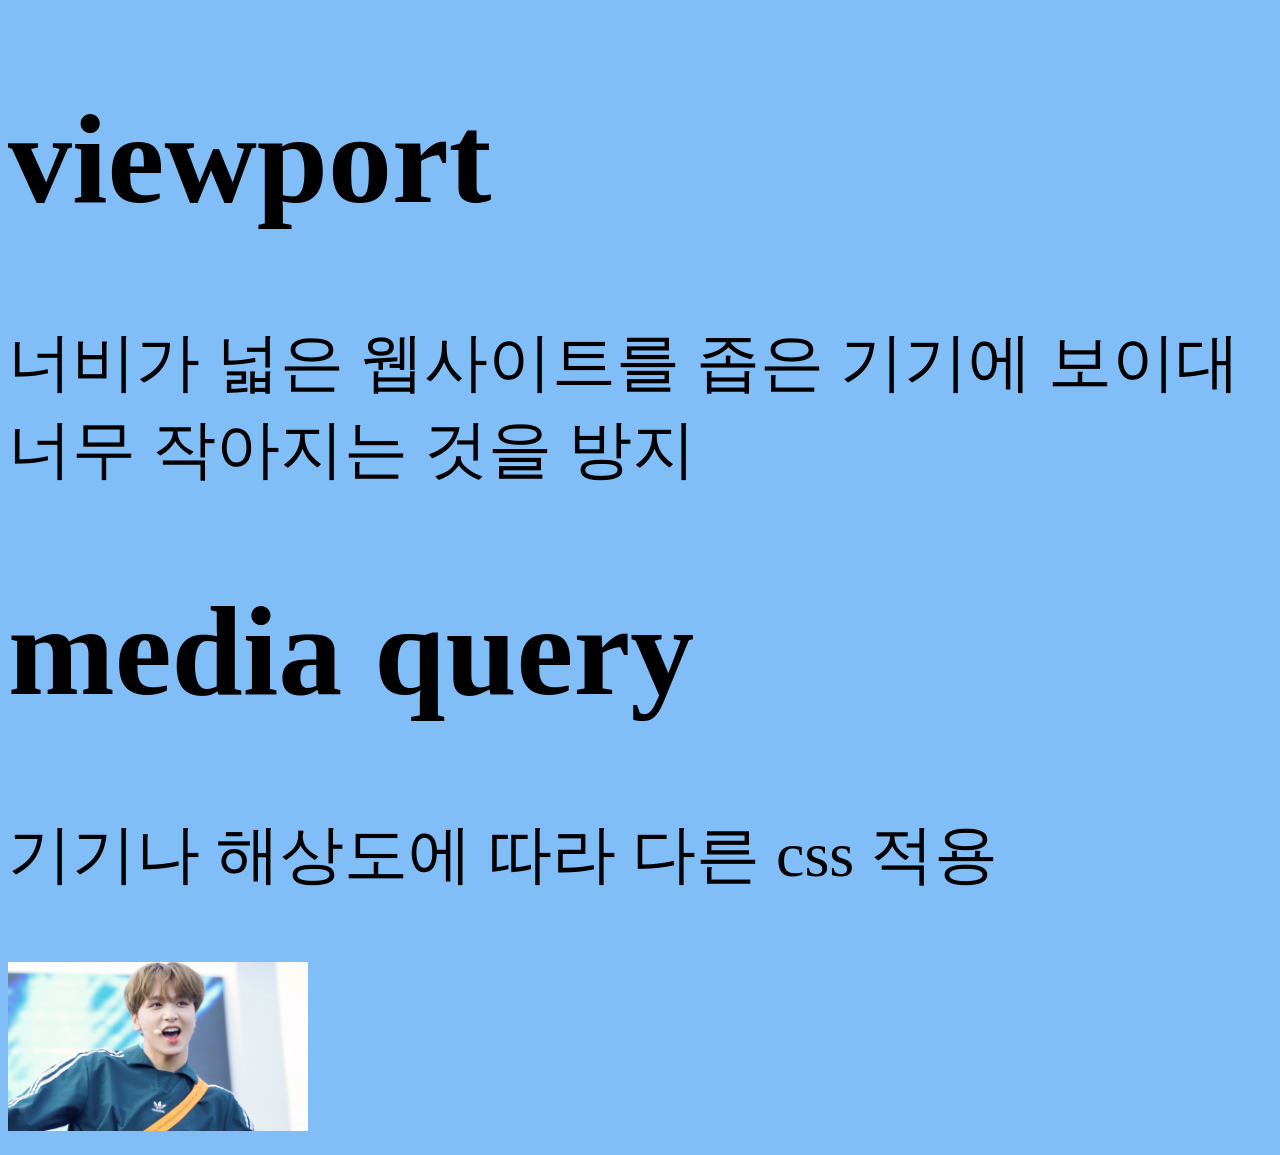
<file: 20220602_viewport, media query/index.html>
<!DOCTYPE html>
<html lang="en">
  <head>
    <meta charset="UTF-8" />
    <meta http-equiv="X-UA-Compatible" content="IE=edge" />
    <meta name="viewport" content="width=device-width, initial-scale=1.0" />
    <title>viewport, media query</title>
    <link rel="stylesheet" href="css/style.css" />
  </head>
  <body>
    <h1>viewport</h1>
    <p>너비가 넓은 웹사이트를 좁은 기기에 보이대 너무 작아지는 것을 방지</p>
    <h1>media query</h1>
    <p>기기나 해상도에 따라 다른 css 적용</p>
    <img src="img/해찬.jpg" alt="" style="width: 300px" ; />
  </body>
</html>
</file>
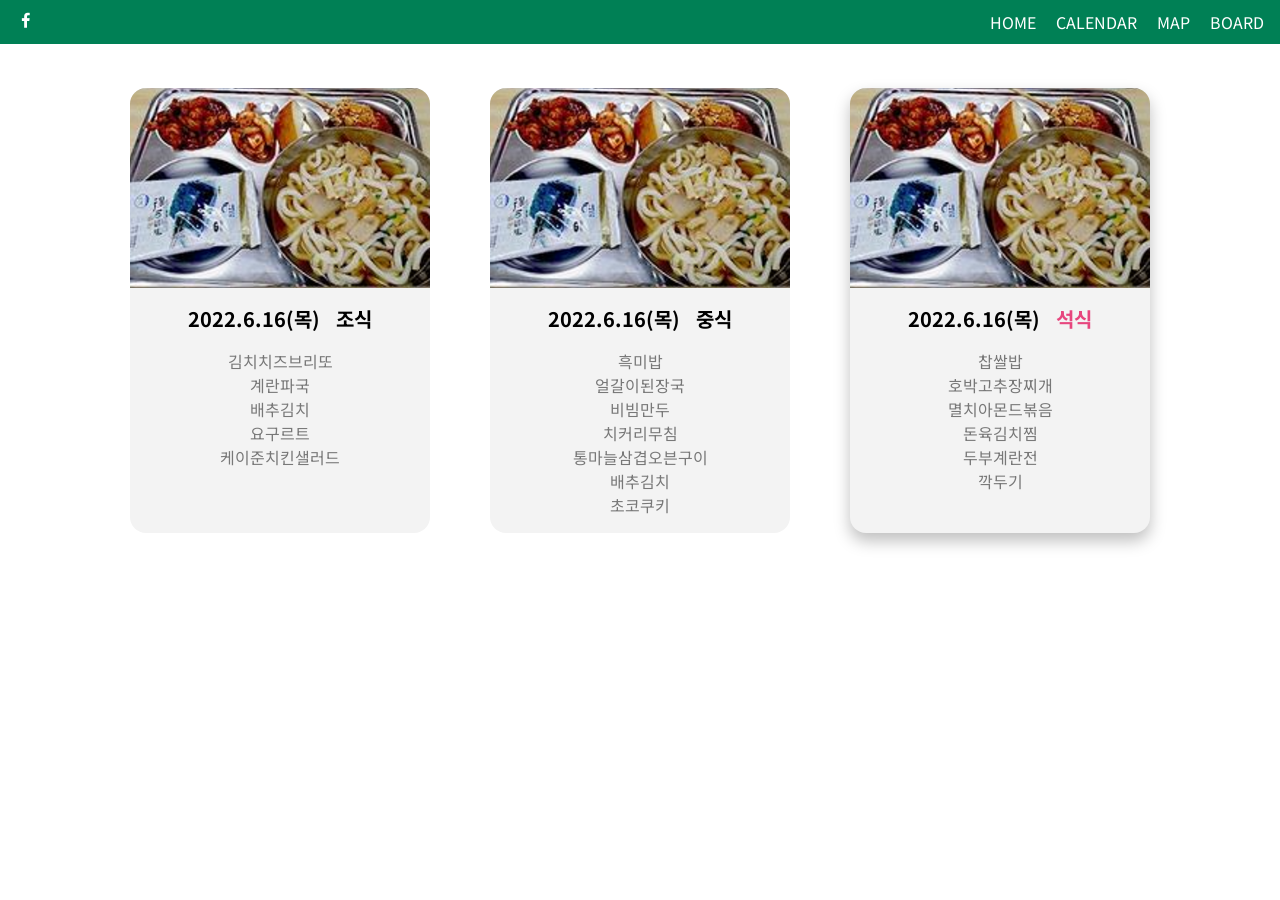
<file: 20220607_food court/index.html>
<!DOCTYPE html>
<html lang="en">
  <head>
    <meta charset="UTF-8" />
    <meta http-equiv="X-UA-Compatible" content="IE=edge" />
    <meta name="viewport" content="width=device-width, initial-scale=1.0" />
    <title>Header</title>
    <!-- Boxicons -->
    <link
      href="https://unpkg.com/boxicons@2.1.2/css/boxicons.min.css"
      rel="stylesheet"
    />
    <!-- style.css -->
    <link rel="stylesheet" href="css/style.css" />
  </head>
  <body>
    <!-- header -->
    <header class="header" id="header">
      <nav class="nav container">
        <div class="nav-toggle" id="nav-toggle">
          <i class="bx bx-menu"></i>
        </div>

        <a href="" class="nav-logo">
          <i class="bx bxl-facebook"></i>
        </a>

        <div class="nav-menu">
          <ul class="nav-list" id="nav-list">
            <li class="nav-item">
              <a href="" class="nav-link"> HOME </a>
            </li>
            <li class="nav-item">
              <a href="" class="nav-link"> CALENDAR </a>
            </li>
            <li class="nav-item">
              <a href="" class="nav-link"> MAP </a>
            </li>
            <li class="nav-item">
              <a href="" class="nav-link"> BOARD </a>
            </li>
          </ul>
        </div>
      </nav>
    </header>

    <main id="home-card">
      <article class="card">
        <figure class="card-image"></figure>
        <div class="card-description">
          <h3 class="card-title">
            <div class="card-date">2022.6.16(목)</div>
            <div class="card-time">조식</div>
          </h3>
          <p class="card-menu">
            김치치즈브리또<br />
            계란파국<br />
            배추김치<br />
            요구르트<br />
            케이준치킨샐러드
          </p>
        </div>
      </article>

      <article class="card">
        <figure class="card-image"></figure>
        <div class="card-description">
          <h3 class="card-title">
            <div class="card-date">2022.6.16(목)</div>
            <div class="card-time">중식</div>
          </h3>
          <p class="card-menu">
            흑미밥<br />
            얼갈이된장국 <br />
            비빔만두 <br />
            치커리무침<br />
            통마늘삼겹오븐구이 <br />
            배추김치<br />
            초코쿠키
          </p>
        </div>
      </article>

      <article class="card">
        <figure class="card-image"></figure>
        <div class="card-description">
          <h3 class="card-title">
            <div class="card-date">2022.6.16(목)</div>
            <div class="card-time">석식</div>
          </h3>
          <p class="card-menu">
            찹쌀밥<br />
            호박고추장찌개<br />
            멸치아몬드볶음<br />
            돈육김치찜<br />
            두부계란전<br />
            깍두기
          </p>
        </div>
      </article>
    </main>
    <!-- main.js -->
    <script src="js/main.js"></script>
  </body>
</html>
</file>
<file: 20220602_viewport, media query/css/style.css>
body{
    background-color: #81bef7;
    font-size: 4rem;
}
/* <= 1023px : tablet */
@media screen and (max-width: 1023px){
    body{
        background-color: darkseagreen;
        font-size: 2rem;
    }
    /*글자 더 작게 2rem*/
}
/* <= 419px : mobile */
@media screen and (max-width: 419px) {
    body{
        background-color: lightcoral;
        font-size: 1rem;
    }
    /*글자 더 작게 1rem*/
}
/*-------------------------------------------*/
/* >=420px : tablet*/
@media screen and (min-width:420px) {
    
}
/* >=1024px : desktop*/
@media screen and (min-width:1024px) {
    
}
</file>
<file: 20220607_food court/css/style.css>
/* Google Fonts */
@import url("https://fonts.googleapis.com/css2?family=Noto+Sans+KR:wght@400;500;700&display=swap");

/* Varables CSS */
:root {
  /* color */
  --first-color: hsl(160, 100%, 25%); /*#008156*/
  --first-color-bright: hsl(160, 100%, 40%);
  --second-color: hsl(339, 77%, 59%); /*#e7467e*/
  --third-color: hsl(42, 87%, 52%); /*#efb11c*/
  --title-color: hsl(160, 0%, 0%);
  --text-color: hsl(160, 0%, 47%);
  --body-color: #fff;
  --container-color: #fff;
  /* font */
  --body-font: "Noto Sans KR", sans-serif;
  --biggest-font-size: 2.25rem; /* 36px */
  --h1-font-size: 2rem; /* 32px */
  --h2-font-size: 1.5rem; /* 24px */
  --h3-font-size: 1.25rem; /* 20px */
  --normal-font-size: 1rem; /* 16px */
  --small-font-size: 0.8rem; /* 20px */
  --smaler-font-size: 0.75rem; /* 20px */

  /* font weight */
  --font-medium: 500;
  --font-bold: 700;

  /* z-index */
  --z-index: 100;
}
/* BASE */
* {
  box-sizing: border-box;
  margin: 0;
  padding: 0;
}
body {
  position: relative;
  font-family: var(--body-font);
  font-size: var(--normal-font-size);
  color: var(--text-color);
  background-color: var(--body-color);
}
h1,
h2,
h3 {
  color: var(--title-color);
  font-weight: var(--font-bold);
}
ul {
  list-style: none;
}
a {
  text-decoration: none;
}
img {
  max-width: 100%;
  display: block;
  margin: 0 auto;
}

/* nav */
.container {
  margin-left: 1rem;
  margin-right: 1rem;
}
header {
  background-color: var(--first-color);
  position: fixed; /* 스크롤해도 항상 위치 고정 */
  left: 0;
  right: 0;
  top: 0;
}
nav {
  height: 44px;
  display: flex; /* 기본값: 수평 방향 */
  justify-content: space-between; /* 양쪽정렬 */
  align-items: center; /* 교차축 가운데 */
}
nav i {
  color: #fff;
  font-size: var(--h3-font-size); /* 아이콘 좀 크게 */
}
.nav-toggle {
  display: none; /* 안 보이게 하자 */
}
.nav-list {
  display: flex; /* 기본값: 수평 방향 */
  column-gap: 1.25rem; /*20px*/
}
.nav-link {
  color: #fff;
}

/* HOME */
main {
  margin: 88px 32px 44px;
  display: flex; /* card 3개 수평정렬 */
  justify-content: center; /* card 3개 가운데정렬 */
  column-gap: 60px;
  flex-wrap: wrap; /* 너비 좁아지면, 내리자 */
  row-gap: 40px;
}
h3 {
  font-size: var(--h3-font-size);
}
.card {
  background-color: #f3f3f3;
  border-radius: 1rem;
  /* flex-grow: 1;
  flex-shrink: 0;
  flex-basis: 240px; */
  flex: 1 0 240px;
  max-width: 300px; /* 최대 너비: 300px */
  transition: 0.4s;
}
.now,
.card:hover {
  box-shadow: 0 8px 16px rgba(0, 0, 0, 0.25);
}
.now .card-time,
.card:hover .card-time {
  color: var(--second-color);
  transition: 0.4s;
}
.card:hover .card-menu {
  color: #000;
  transition: 0.4s;
}
.card-image {
  background: url("../img/plate_crop.png") center center; /* 가운데를 중심으로 확대/축소 */
  background-size: cover; /* 배경 꽉차게 */
  height: 0;
  padding-bottom: 66.66666667%; /* 사진의 비율을 240X160에 맞추자 */
  border-radius: 1rem 1rem 0 0;
}
.card-description {
  display: flex;
  flex-direction: column;
  row-gap: 1rem;
  padding: 1rem;
}
.card-title {
  display: flex;
  justify-content: center; /* 날짜 | 식 가운데 정렬 */
  column-gap: 1rem;
}
.card-menu {
  text-align: center; /* 메뉴 가운데 정렬 */
}
/* breakpoints */
/* 2k & 4k */

/* tablet */
@media screen and (max-width: 600px) {
  /* width가 600px 이하면 아래 css 적용*/
  .nav-toggle {
    display: block;
    cursor: pointer;
    position: absolute; /* 위치 무시. 로고 가운데 정렬 위하여 */
  }
  .nav-logo {
    margin: 0 auto; /* 로고 가운데 정렬 여유값은 auto로*/
  }
  .nav-list {
    position: absolute;
    top: 44px;
    left: 0;
    /* width: 100%; */
    right: 0;
    flex-direction: column;
    background-color: lightgray;
    height: 0;
    overflow: hidden;
    transition: 1s;
  }
  .nav-item {
    padding: 0.5rem 1rem; /*1-2&3-4적용     위 오 아 왼*/
    text-align: center; /* 가운데 정렬 */
    border-bottom: 2px solid white;
  }
  .nav-link {
    color: var(--title-color);
    display: block; /* 링크의 너비: 컨텐츠 -> nav-item 만큼 늘리자 */
  }
}
.show-menu {
  height: 164px;
}
/* mobile */
</file>
